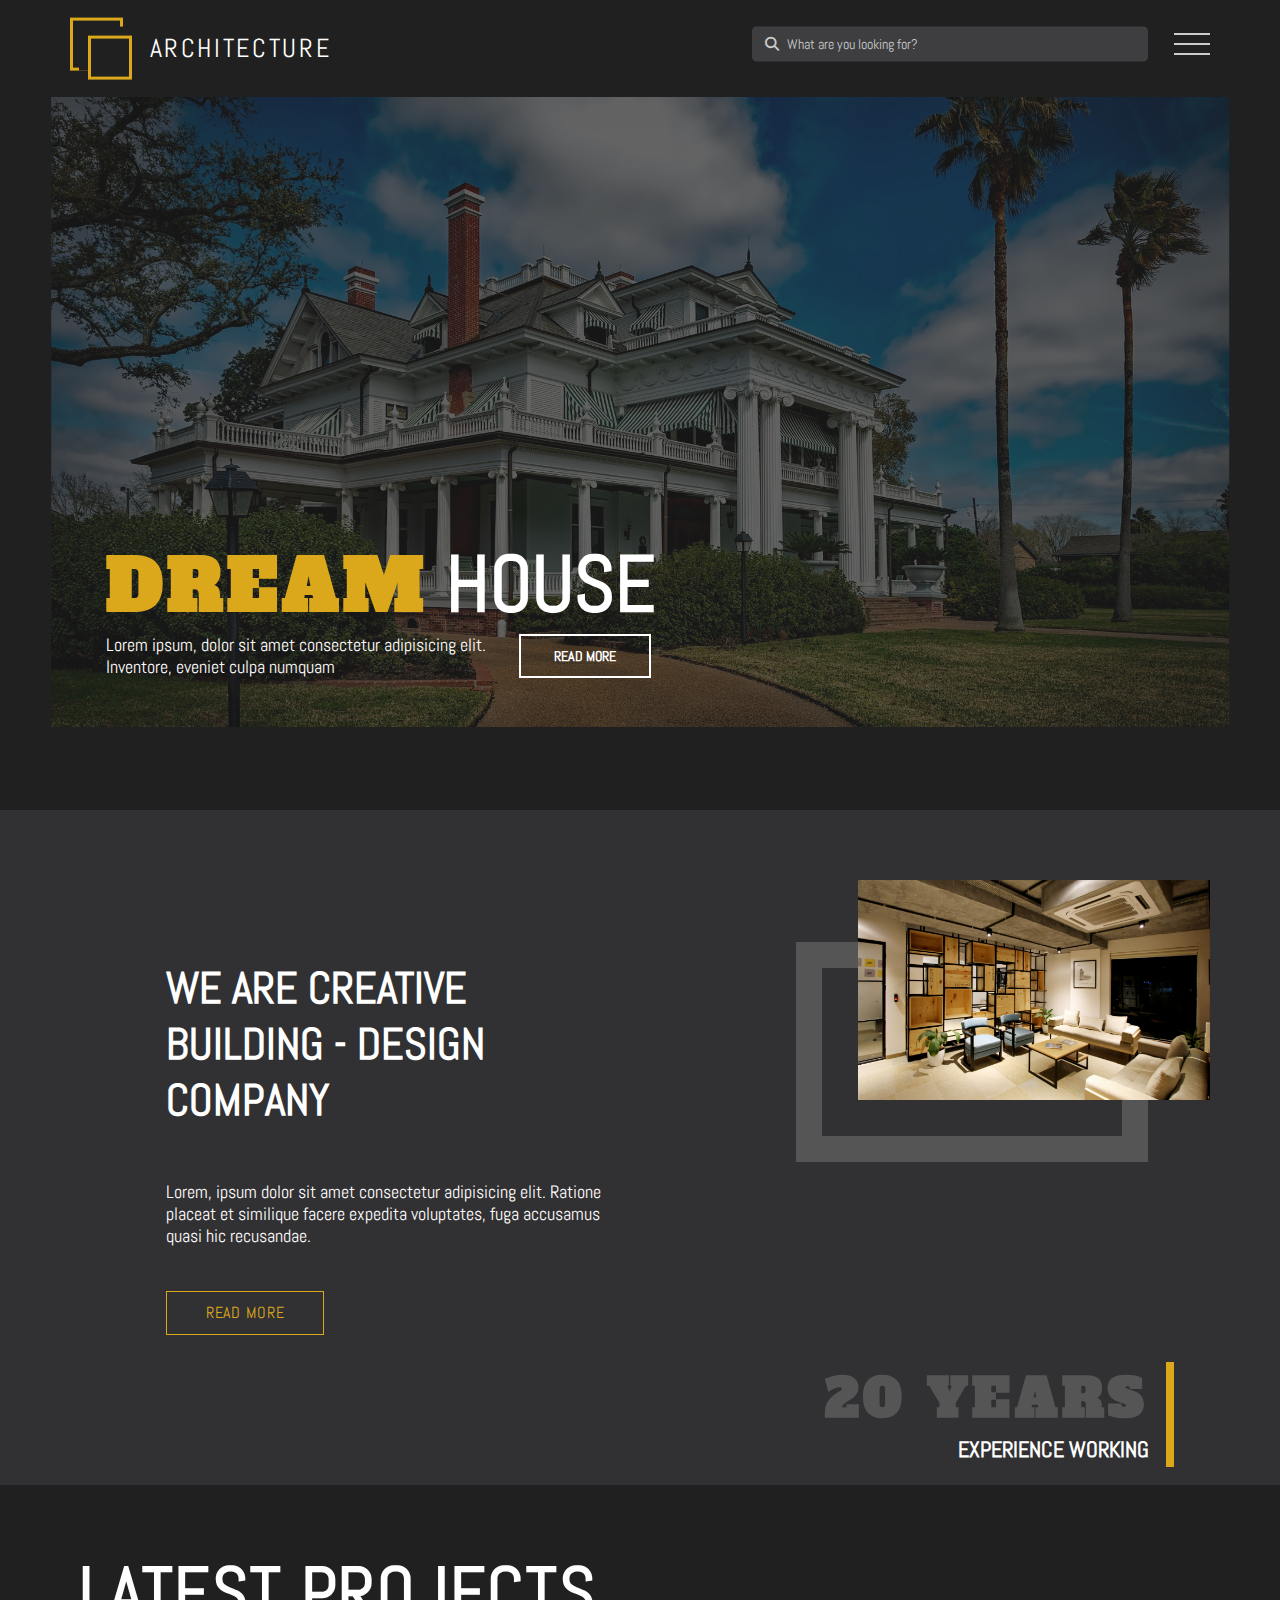
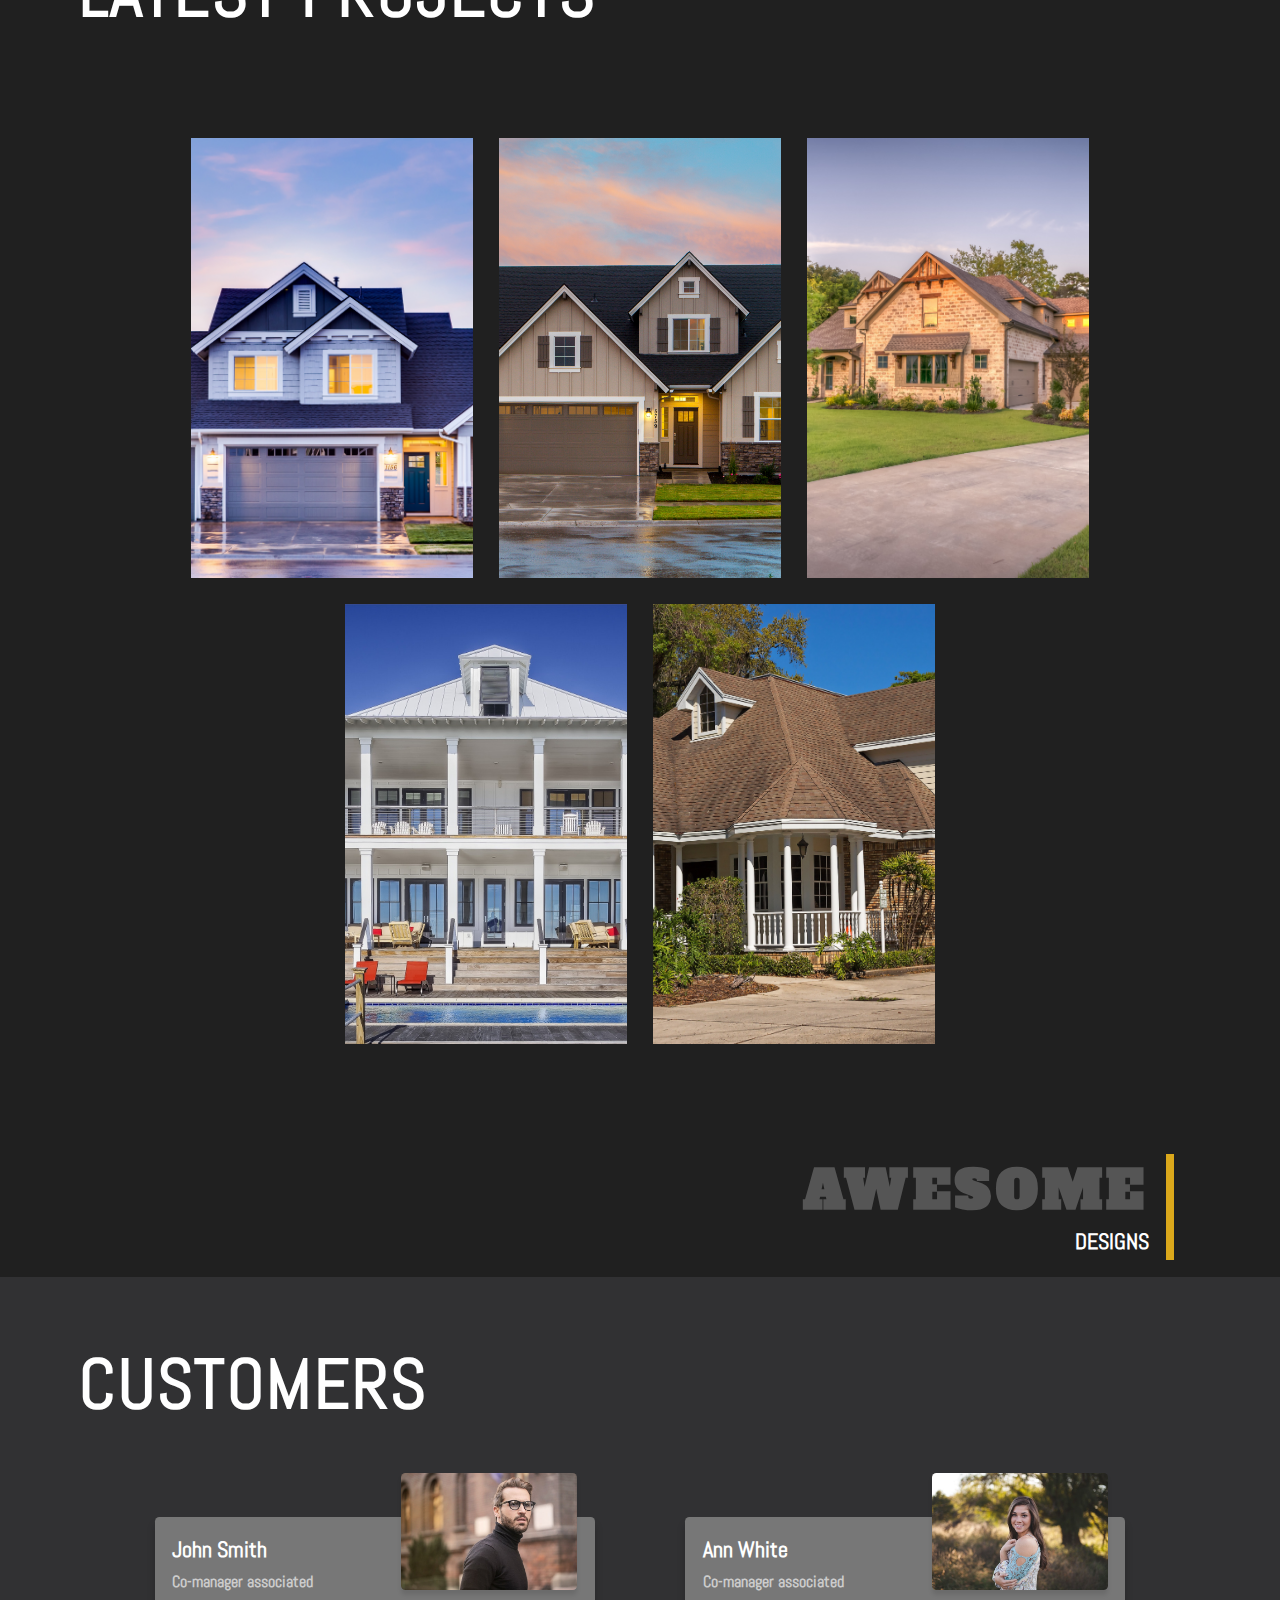
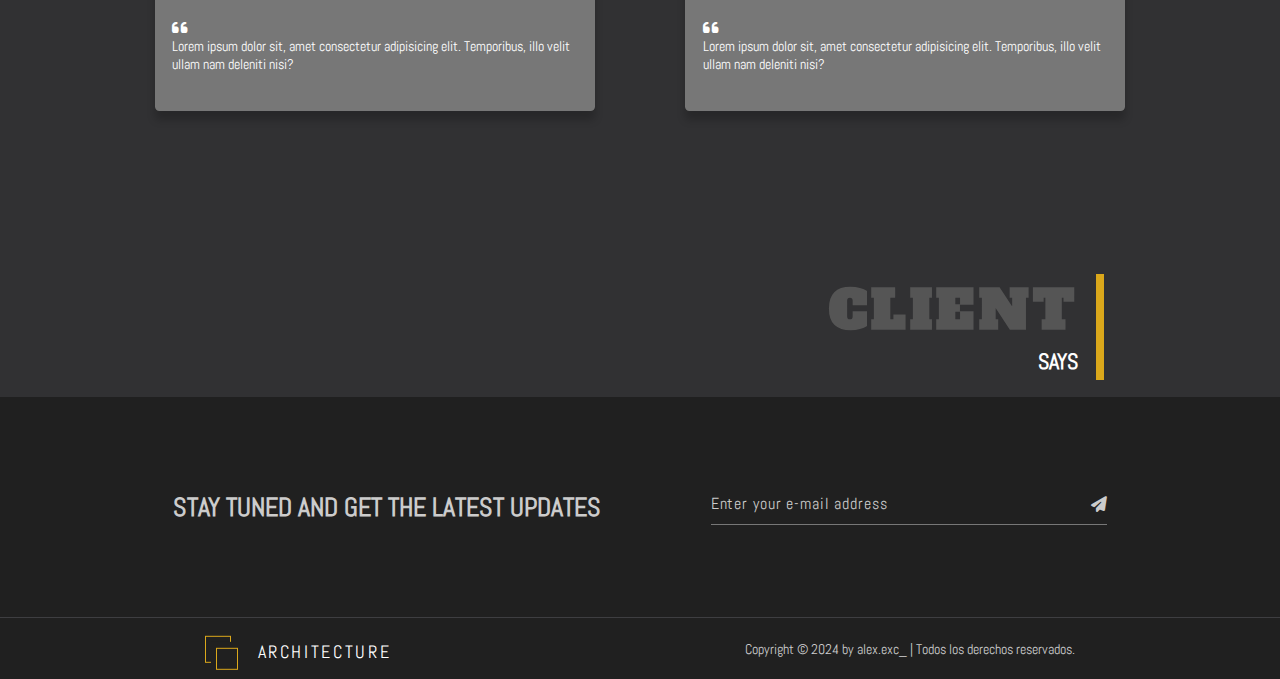
<file: PortaAlex/portafolio alex/Arqui_Pag/index.html>
<!DOCTYPE html>
<html lang="en">
<head>
    <meta charset="UTF-8">
    <meta http-equiv="X-UA-Compatible" content="IE=edge">
    <meta name="viewport" content="width=device-width, initial-scale=1.0">
    <title>Architecture</title>
    <link rel="stylesheet" href="style.css">
    <link rel="stylesheet" href="https://cdnjs.cloudflare.com/ajax/libs/font-awesome/6.2.1/css/all.min.css">
    <link rel="preconnect" href="https://fonts.googleapis.com">
    <link rel="preconnect" href="https://fonts.gstatic.com" crossorigin>
    <link href="https://fonts.googleapis.com/css2?family=Abel&family=Alfa+Slab+One&display=swap" rel="stylesheet">
</head>
<body>

    <!-- Container -->
    <div class="container">
        <!-- Navbar -->
        <nav class="navbar">
            <div class="brand navbar-brand">
                <div class="logo1"></div>
                <div class="logo2"></div>
                <div class="logo3"></div>
                <span>ARCHITECTURE</span>
            </div>
            <div class="search-bar">
                <input type="text" placeholder="What are you looking for?">
                <i class="fa-solid fa-magnifying-glass"></i>
            </div>
            <div class="hamburger-menu">
                <div class="menu-icon">
                    <div class="line line-1"></div>
                    <div class="line line-2"></div>
                    <div class="line line-3"></div>
                </div>
                <div class="navigation">
                    <a href="#">HOME</a>
                    <a href="#">ABOUT</a>
                    <a href="#">PROJECTS</a>
                    <a href="#">BLOG</a>
                    <a href="#">CUSTOMERS</a>
                    <a href="#">CONTACT</a>
                </div>
            </div>
        </nav>
        <!-- End of Navbar -->

                <!-- Landing -->
                <section class="landing">
                    <div class="landing-img">
                        <img src="images/landing-bg.jpg">
                    </div>
                    <div class="banner">
                        <h1 class="banner-heading"><span>DREAM</span> HOUSE</h1>
                        <div class="banner-content">
                            <p>Lorem ipsum, dolor sit amet consectetur adipisicing elit. Inventore, eveniet culpa numquam </p>
                            <button>READ MORE</button>
                        </div>
                    </div>
                </section>
                <!-- End of Landing -->

                        <!-- About -->
        <section class="about">
            <div class="about-left">
                <h1>WE ARE CREATIVE BUILDING - DESIGN COMPANY</h1>
                <p>Lorem, ipsum dolor sit amet consectetur adipisicing elit. Ratione placeat et similique facere expedita voluptates, fuga accusamus quasi hic recusandae.</p>
                <button>READ MORE</button>
            </div>
            <div class="about-right">
                <div class="frame"></div>
                <div class="about-img-wrapper">
                <img src="images/about.jpg" >
            </div>
        </div>
        <div class="experience section-bottom">
            <h1>20 YEARS</h1>
            <h3>EXPERIENCE WORKING</h3>
        </div>
        </section>
        <!-- End of About -->

        
        <!-- Projects -->
        <section class="projects">
            <h1 class="projects-heading">LATEST PROJECTS</h1>
            <div class="cards">
                <div class="card">
                    <img src="images/card1.jpg">
                    <div class="card-content">
                        <h1>Your Dream House is here</h1>
                        <p>Lorem ipsum dolor, sit amet consectetur adipisicing elit. Unde, vero?</p>
                    </div>
                </div>
                <div class="card">
                    <img src="images/card2.jpg">
                    <div class="card-content">
                        <h1>Your Dream House is here</h1>
                        <p>Lorem ipsum dolor, sit amet consectetur adipisicing elit. Unde, vero?</p>
                    </div>
                </div>
                <div class="card">
                    <img src="images/card3.jpg">
                    <div class="card-content">
                        <h1>Your Dream House is here</h1>
                        <p>Lorem ipsum dolor, sit amet consectetur adipisicing elit. Unde, vero?</p>
                    </div>
                </div>
                <div class="card">
                    <img src="images/card4.jpg">
                    <div class="card-content">
                        <h1>Your Dream House is here</h1>
                        <p>Lorem ipsum dolor, sit amet consectetur adipisicing elit. Unde, vero?</p>
                    </div>
                </div>
                <div class="card">
                    <img src="images/card5.jpg">
                    <div class="card-content">
                        <h1>Your Dream House is here</h1>
                        <p>Lorem ipsum dolor, sit amet consectetur adipisicing elit. Unde, vero?</p>
                    </div>
                </div>
            </div>
            <div class="designs section-bottom">
                <h1>AWESOME</h1>
                <h3>DESIGNS</h3>
            </div>
        </section>
        <!-- End of Projects -->

                <!-- Customers -->
                <section class="customers">
                    <h1 class="customers-heading">CUSTOMERS</h1>
                    <div class="customers-content">
                        <div class="customers-card">
                            <img src="images/customer1.jpg" >
                            <div class="customers-card-content">
                                <h1>John Smith</h1>
                                <h3>Co-manager associated</h3>
                                <i class="fa-solid fa-quote-left"></i>
                                <p>Lorem ipsum dolor sit, amet consectetur adipisicing elit. Temporibus, illo velit ullam nam deleniti nisi?</p>
                            </div>
                        </div>
                        <div class="customers-card">
                            <img src="images/customer2.jpg">
                            <div class="customers-card-content">
                                <h1>Ann White</h1>
                                <h3>Co-manager associated</h3>
                                <i class="fa-solid fa-quote-left"></i>
                                <p>Lorem ipsum dolor sit, amet consectetur adipisicing elit. Temporibus, illo velit ullam nam deleniti nisi?</p>
                            </div>
                        </div>
                    </div>
                    <div class="client section-bottom">
                        <h1>CLIENT</h1>
                        <h3>SAYS</h3>
                    </div>
                </section>
                <!-- End of Customers -->

                        <!-- Contact -->
        <section class="contact">
            <div class="contact-content">
                <div class="contact-left">
                    <h1>Stay tuned and get the latest updates</h1>
                </div>
                <div class="contact-right">
                    <input type="email" placeholder="Enter your e-mail address">
                    <i class="fa-solid fa-paper-plane"></i>
                </div>
            </div>
        </section>
        <!-- End of Contact -->

                <!-- Footer --> 
                <footer class="footer">
                    <div class="footer-content">
                        <div class="brand brand-footer">
                            <div class="logo1"></div>
                            <div class="logo2"></div>
                            <div class="logo3"></div>
                            <span>ARCHITECTURE</span>
                        </div>
                        <div class="copyright">
                        <p>Copyright &copy; 2024 by alex.exc_ | Todos los derechos reservados.</p>
                        </div>
                    </div>
                </footer>
                <!-- End of Footer -->
    <!-- End of Container -->

    <script src="script.js"></script>
</body>
</html>
</file>
<file: PortaAlex/portafolio alex/Arqui_Pag/style.css>
/* Default Styles */
* {
    margin: 0;
    padding: 0;
    box-sizing: border-box;
    font-family: "Abel", sans-serif;
    text-decoration: none;
    outline: none;
}

html {
    font-size: 62.5%;
}
/* End of Default Styles */

/* Container */
.container {
    width: 100%;
    height: 100%;
    background-color: #202020;
}

/* Navbar */
.navbar {
    width: 100%;
    height: 10rem;
    background-color: #202020;
    position: fixed;
    top: 0;
    z-index: 100;
}

.brand {
    display: flex;
    position: absolute;
    top: 50%;
    left: 8rem;
    transform: translateY(-50%);
}

.logo1 {
    width: 6rem;
    height: 6rem;
    border: .4rem solid #dba81b;
}

.logo2 {
    width: 5rem;
    height: 5rem;
    background-color: #202020;
    position: absolute;
    top: 1rem;
    left: 1rem;
    /* z-index: 10; */
}

.logo3 {
    width: 5rem;
    height: 5rem;
    border: .4rem solid #dba81b;
    background-color: #202020;
    position: absolute;
    top: 2rem;
    left: 2rem;
    /* z-index: 20; */
}

.brand span {
    font-size: 3rem;
    color: #fff;
    letter-spacing: .3rem;
    margin: 1.5rem 0 0 3rem;
}

.search-bar {
    position: absolute;
    top: 50%;
    right: 15rem;
    transform: translateY(-50%);
}

.search-bar input {
    width: 45rem;
    height: 4rem;
    background-color: #3e3e41;
    border: none;
    padding: 2rem 2rem 2rem 4rem ;
    font-size: 1.6rem;
    color: #fff;
    border-radius: .5rem;
}

.search-bar input::placeholder {
    color: #ccc;
}

.search-bar i {
    position: absolute;
    top: 50%;
    left: 1.5rem;
    transform: translateY(-50%);
    font-size: 1.6rem;
    color: #ccc
}

.menu-icon {
    width: 4rem;
    height: 2.5rem;
    position: absolute;
    top: 50%;
    right: 8rem;
    transform: translateY(-50%);
    cursor: pointer;
    display: flex;
    flex-direction: column;
    justify-content: space-between;
    z-index: 100;
}

.line {
    width: 4rem;
    height: .2rem;
    background-color: #ccc;
    transition: all .3s;
}

.change .line-1 {
    width: 55%;
    transform: rotateZ(-15deg) translate(-.2rem, .8rem);
}

.change .line-3 {
    width: 55%;
    transform: rotateZ(15deg) translate(-.2rem, -.8rem);
}

.navigation {
    width: 100%;
    height: 100vh;
    background-color: #0b0b14;
    position: absolute;
    top: -100vh;
    display: flex;
    flex-direction: column;
    justify-content: center;
    align-items: center;
    transition: all .3s;
    /* z-index: 50; */
}

.change  .navigation {
    top: 0;
}

.navigation a {
    font-family: 'Alfa Slab One', cursive;
    font-size: 5rem;
    color: #fff;
    letter-spacing: .3rem;
    margin-bottom: 1rem;
    position: relative;
    opacity: 0;
    visibility: hidden;
}

.change .navigation a:nth-child(1) {
    transition: all .3s .3s;
}

.change .navigation a:nth-child(2) {
    transition: all .3s .4s;
}

.change .navigation a:nth-child(3) {
    transition: all .3s .5s;
}

.change .navigation a:nth-child(4) {
    transition: all .3s .6s;
}

.change .navigation a:nth-child(5) {
    transition: all .3s .7s;
}

.change .navigation a:nth-child(6) {
    transition: all .3s .8s;
}

.change .navigation a {
    opacity: 1;
    visibility: visible;
}

.navigation a::before {
    content: "";
    width: 15rem;
    height: .5rem;
    background-color: #dba81b;
    position: absolute;
    top: 50%;
    left: -17rem;
    transform: translateY(-50%);
    transform: scale(0);
    transform-origin: right;
    transition: transform .3s;
}

.navigation a:hover::before {
    transform: scale(1);
}

.navigation a::after {
    content: "";
    width: 15rem;
    height: .5rem;
    position: absolute;
    background-color: #dba81b;
    top: 50%;
    right: -17rem;
    transform: translateY(-50%);
    transform: scale(0);
    transform-origin: left;
    transition: transform .3s;
}


.navigation a:hover::after {
    transform: scale(1);
}
/* End of Navbar */

/* Landing */
.landing {
    width: 100%;
    height: 90vh;
    position: relative;
}

.landing-img {
    position: absolute;
    top: 11rem;
    left: 50%;
    transform: translateX(-50%);
    width: 92%;
    height: 70vh;
}

.landing-img img {
    width: 100%;
    height: 100%;
    object-fit: cover;
    opacity: .3;
}

.banner {
    position: absolute;
    bottom: 15rem;
    left: 20rem;
}

.banner-heading {
    font-size: 9rem;
    color: #fff;
}

.banner-heading span {
    font-family: 'Alfa Slab One', cursive;
    font-size: 8rem;
    color: #dba81b;
    letter-spacing: .5rem;
}

.banner-content {
    display: flex;
    align-items: center;
}

.banner-content p {
    width: 45rem;
    font-size: 2rem;
    color: #fff;
    margin-right: 2rem;
}

.banner-content button {
    width: 15rem;
    height: 5rem;
    background-color: transparent;
    border: .3rem solid #fff;
    color: #fff;
    font-size: 1.6rem;
    font-weight: bold;
    cursor: pointer;
}
/* End of Landing */


/* About */
.about {
    width: 100%;
    height: 75vh;
    background-color: #313133;
    display: flex;
    align-items: center;
    justify-content: space-around;
    position: relative;
}

.about-left {
    /* margin-right: 20rem; */
}

.about-left h1 {
    font-size: 5rem;
    color: #fff;
    width: 50rem;
    margin-bottom: 6rem;
}

.about-left p {
    font-size: 2rem;
    color: #fff;
    width: 50rem;
    margin-bottom: 5rem;
}

.about-left button {
    width: 18rem;
    height: 5rem;
    background-color: transparent;
    border: .2rem solid #dba81b;
    color: #dba81b;
    font-size: 1.8rem;
    letter-spacing: .1rem;
    cursor: pointer;
}

.frame {
    width: 50rem;
    height: 35rem;
    border: 3rem solid #555;
    position: absolute;
    top: 15rem;
    right: 40rem;
}

.about-img-wrapper {
    width: 50rem;
    height: 35rem;
    position: absolute;
    top: 8rem;
    right: 33rem;  
}

.about-img-wrapper img {
    width: 100%;
    height: 100%;
    object-fit: cover;
}

.section-bottom {
    position: absolute;
    bottom: 2rem;
    right: 33rem;
    height: 12rem;
    border-right: 1rem solid #dba81b;
    text-align: right;
    padding-right: 2rem;
}

.section-bottom h1 {
    font-family: 'Alfa Slab One', cursive;
    font-size: 6rem;
    color: #555;
    letter-spacing: .5rem;
}

.section-bottom h3 {
    font-size: 2.5rem;
    color: #fff;
}
/* End of About */

/* Projects */
.projects {
    width: 100%;
    height: 100vh;
    position: relative;
}

.projects-heading {
    font-size: 8rem;
    color: #fff;
    margin: 7rem 0 10rem 9rem;
    letter-spacing: .2rem;
}

.cards {
    width: 90%;
    margin: auto;
    display: flex;
}

.card {
    width: 32rem;
    height: 50rem;
    margin-right: 2.5rem;
    cursor: pointer;
    position: relative;
}

.card img {
    width: 100%;
    height: 100%;
    object-fit: cover;
}

.card-content {
    width: 100%;
    height: 100%;
    position: absolute;
    top: 0;
    left: 0;
    transition: background-color .6s;
}

.card:hover .card-content {
    background-color: rgba(0, 0, 0, .9);
}

.card-content::before {
    content: "";
    width: 92%;
    height: .1rem;
    background-color: #dba81b;
    position: absolute;
    left: 0;
    top: 2rem;
    transform: scale(0);
    transform-origin: left;
    transition: transform .8s;
}

.card:hover .card-content::before {
    transform: scale(1)
}

.card-content::after {
    content: "";
    width: .1rem;
    height: 94%;
    background-color: #dba81b;
    position: absolute;
    left: 2rem;
    top: 0;
    transform: scale(0);
    transform-origin: top;
    transition: transform .8s;
}

.card:hover .card-content::after {
    transform: scale(1)
}

.card-content h1 {
    font-size: 2rem;
    color: #fff;
    position: absolute;
    top: 4rem;
    left: 4rem;
    width: 15rem;
    opacity: 0;
    visibility: hidden;
    transition: all .5s;
}

.card:hover .card-content h1 {
    opacity: 1;
    visibility: visible;
    transition: all .5s .6s;
}

.card-content p {
    font-size: 1.6rem;
    color: #fff;
    position: absolute;
    top: 13rem;
    left: 4rem;    
    width: 17rem;
    opacity: 0;
    visibility: hidden;
    transition: all .5s;
}

.card:hover .card-content p {
    opacity: 1;
    visibility: visible;
    transition: all .5s .6s;
}

.designs {
    right: 12rem;
}
/* End of Projects */


/* Customers */
.customers {
    width: 100%;
    height: 80vh;
    background-color: #313133;
    padding-top: 7rem;
    position: relative;
}

.customers-heading {
    font-size: 8rem;
    color: #fff;
    margin: 0 0 10rem 9rem;
    letter-spacing: .2rem;
}

.customers-content {
    width: 80%;
    margin: auto;
    display: flex;
    justify-content: space-evenly;
}

.customers-card {
    position: relative;
}

.customers-card img {
    width: 20rem;
    position: absolute;
    top: -5rem;
    right: 2rem;
    border-radius: .5rem;
    box-shadow: 0 .5rem .5rem rgba(0, 0, 0, .1);
}

.customers-card-content {
    width: 50rem;
    height: 22rem;
    background-color: #777;
    border-radius: .5rem;
    box-shadow: 0 1rem 1rem rgba(0, 0, 0, .2);
    padding: 2rem ;
}

.customers-card-content h1 {
    font-size: 2.5rem;
    color: #fff;
    margin-bottom: 1rem;
}

.customers-card-content h3 {
    font-size: 1.8rem;
    color: #ccc;
    margin-bottom: 3rem;
}

.customers-card-content i {
    font-size: 2rem;
    color: #fff;
}


.customers-card-content p {
    font-size: 1.6rem;
    color: #fff;
}
/* End of Customers */


/* Contact */
.contact {
    width: 100%;
    height: 25rem;
    display: flex;
    justify-content: center;
    align-items: center;
}

.contact-content {
    width: 80%;
    display: flex;
    justify-content: space-evenly;
}

.contact-content h1 {
    font-size: 3rem;
    text-transform: uppercase;;
    color: #ccc;
}

.contact-content input {
    width: 45rem;
    height: 4rem;
    background-color: transparent;
    padding: 1.5rem 1.5rem 2.2rem 0;
    border: none;
    border-bottom: .1rem solid #777;
    font-size: 1.8rem;
    color: #ccc;
    transition: all .3s;
}

.contact-content input:focus {
    border-bottom: .1rem solid #dba81b;
}

.contact-content input::placeholder {
    color: #ccc;
    letter-spacing: .1rem;
}

.contact-right {
    position: relative;
}

.contact-right i {
    font-size: 1.8rem;
    position: absolute;
    top: 20%;
    right: 0;
    color: #ccc;
    cursor: pointer;
}
/* End of Contact */


/* Footer */
.footer {
    width: 100%;
    height: 7rem;
    background-color: #202020;
    border-top: .1rem solid #3e3e41;
    position: relative;
}

.brand-footer {
    position: absolute;
    top: 3.5rem;
    left: 20%;
}

.brand-footer .logo1 {
    width: 3rem;
    height: 3rem;
    border: .2rem solid #dba81b;
}

.brand-footer .logo2 {
    width: 2.5rem;
    height: 2.5rem;
    background-color: #202020;
    top: .7rem;
    left: .7rem;
}

.brand-footer .logo3 {
    width: 2.5rem;
    height: 2.5rem;
    border: .2rem solid #dba81b;
    background-color: #202020;
    top: 1.3rem;
    left: 1.3rem;
}

.brand-footer span {
    font-size: 2rem;
    margin-top: .5rem;
}

.copyright {
    position: absolute;
    top: 50%;
    transform: translateY(-50%);
    right: 20%;
    font-size: 1.6rem;
    color: #ccc;
}
/* End of Footer */
/* End of Container */


/* Responsive */
@media(max-width: 1700px) {
    .banner {
        left: 12rem;
    }

    .about-right {
        margin-right: 20rem;
    }

    .frame {
        width: 45rem;
        height: 30rem;
        right: 20rem;
    }
    
    .about-img-wrapper {
        width: 45rem;
        height: 30rem;
        right: 13rem;  
    }

    .experience {
        right: 20rem;
    }

    .projects {
        height: 100%;
    }

    .cards {
        width: 80%;
        flex-wrap: wrap;
        justify-content: center;
        padding-bottom: 25rem;
    }

    .card {
        margin: 1.5rem;
    }

    .customers-content {
        width: 90%;
    }

    .client {
        right: 20rem;
    }

    .contact-content {
        width: 90%;
    }

    .brand-footer {
        left: 16%;
    }

    .copyright {
        right: 16%;
    }
}

@media(max-width: 1400px) {
    html {
        font-size: 55%;
    }

    .frame {
        width: 40rem;
        height: 25rem;
        right: 15rem;
    }

    .about-img-wrapper {
        width: 40rem;
        right: 8rem;  
        height: 25rem;
    }

    .experience {
        right: 12rem;
    }
}

@media(max-width: 1200px) {
    html {
        font-size: 49%;
    }

    .about-left p {
        width: 40rem;
    }

    .customers-content {
        width: 100%;
    }

    .client {
        right: 10rem;
    }

    .contact-content {
        width: 100%;
    }

    .brand-footer {
        left: 10%;
    }

    .copyright {
        right: 10%;
    }
}

@media(max-width: 900px) {
    html {
        font-size: 45%;
    }

    .search-bar input {
        width: 30rem;
    }

    .banner-heading {
        font-size: 7rem;
    }

    .banner-heading span {
        font-size: 7rem;
    }

    .banner-content p {
        font-size: 1.7rem;
        width: 35rem;
    }

    .about-left h1 {
        font-size: 3rem;
        width: 35rem;
    }

    .about-left p {
        width: 35rem;
        font-size: 1.7rem;
    }

    .frame {
        width: 30rem;
        height: 15rem;
        border: 1.5rem solid #555;
        right: 10rem;
    }

    .about-img-wrapper {
        width: 30rem;
        right: 7rem;
        top: 12rem;
        height: 15rem;
    }

    .experience {
        right: 7rem;
    }

    .customers {
        height: 100%;
        padding-bottom: 12rem;
    }

    .customers-content {
        flex-direction: column;
        align-items: center;
    }

    .customers-card {
        margin: 8rem;
    }

    .contact-content {
        flex-direction: column;
        align-items: center;
    }

    .contact-left {
        margin-bottom: 4rem;
    }
}

@media(max-width: 600px) {
    html {
        font-size: 35%;
    }

    .navbar-brand span {
        display: none;
    }

    .navigation a {
        font-size: 3rem;
    }

    .navigation a::before, .navigation a::after {
        width: 10rem;
    } 

    .navigation a::before {
        left: -13rem;
    }

    .navigation a::after {
        right: -13rem;
    }

    .banner {
        left: 5rem;
        bottom: 18rem;
    }

    .banner-heading {
        font-size: 5rem;
    }

    .banner-heading span {
        font-size: 4rem;
    }

    .about {
        justify-content: center;
        height: 100%;
        padding: 10rem 0 25rem 0;
    }

    .about-left {
        text-align: center;
        margin-right: 0;
    }

    .about-right {
        display: none;
    }

    .projects-heading {
        font-size: 6rem;
    }
}
/* End of Responsive */
</file>
